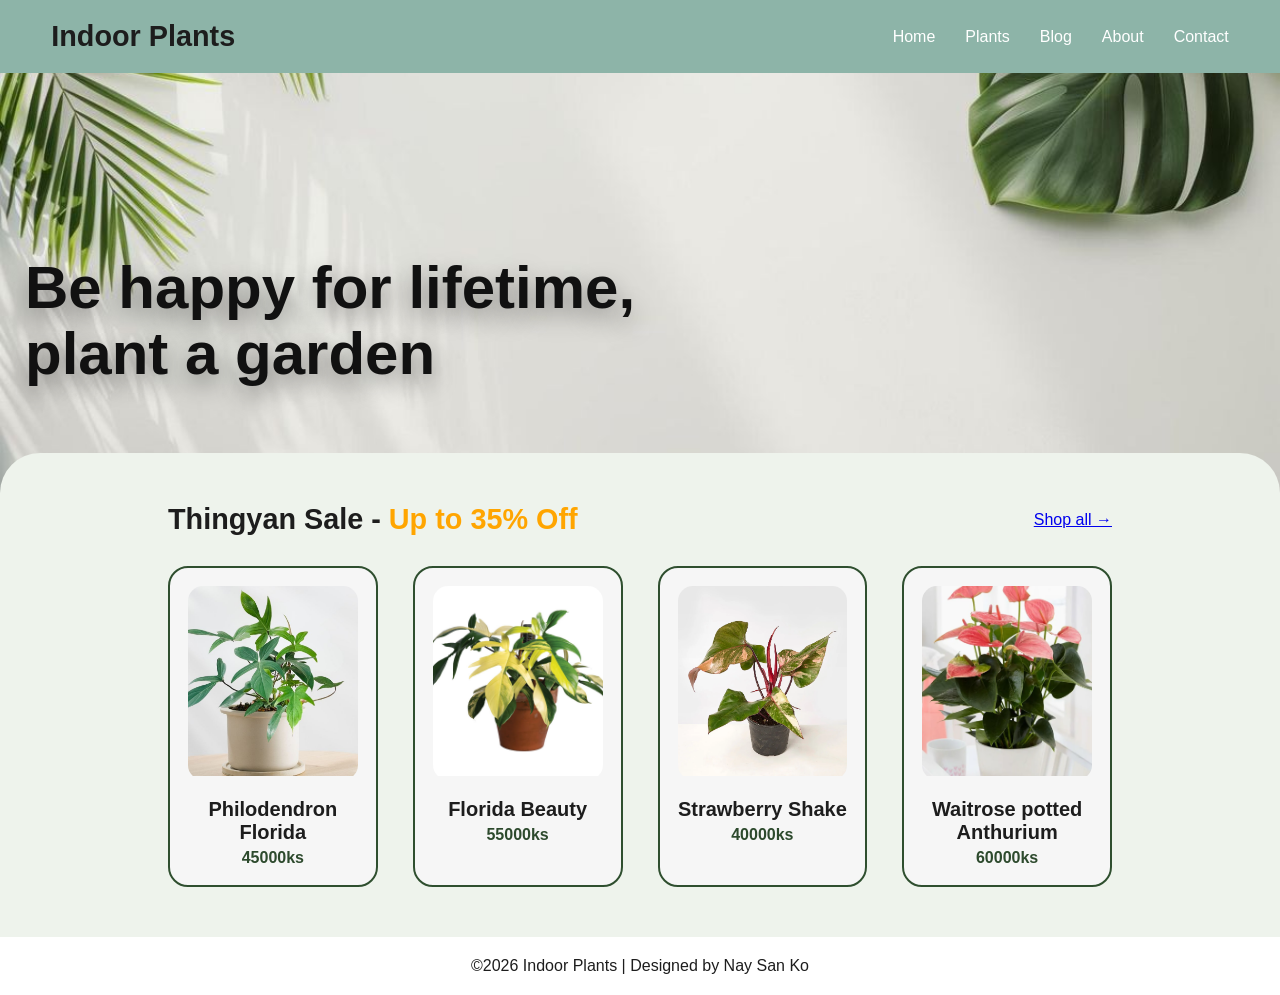
<file: index.html>
<!DOCTYPE html>
<html lang="en">
<head>
  <meta charset="UTF-8">
  <meta name="viewport" content="width=device-width, initial-scale=1.0">
  <meta name="description" content="Bring nature into your home with our wide selection of beautiful indoor plants. From low-maintenance succulents to lush tropical greenery, find the perfect plant for your space.">


<meta name="keywords" content="indoor plants, house plants, home decor plants, buy plants online, indoor gardening, air purifying plants, tropical plants">
  <title>Indoor Plants</title>
  <link rel="stylesheet" href="style.css">
</head>
<body>

<!-- NAVBAR -->
<header class="navbar">
  <div class="nav-container">
    <h2>Indoor Plants</h2>
    <nav> 
      <a href="index.html">Home</a>
      <a href="plants.html">Plants</a>
      <a href="Blog.html">Blog</a>
      <a href="about.html">About</a>
      <a href="contact.html">Contact</a> 
    </nav>
  </div>
</header>


<!-- HERO -->
<section class="hero">
  <div class="hero-text">
    <h1>Be happy for lifetime,<br> plant a garden</h1>
  </div>
</section>

<!-- SALE SECTION -->
<section class="sale">
  <div class="sale-inner">
    <div class="sale-header">
    <h2>Thingyan Sale - <span>Up to 35% Off</span></h2>
    <a href="plants.html">Shop all →</a>
  </div>

  <div class="products">

    <div class="card">
      <div class="img-box">
      <img src="p1.jpg">
    </div>
    <h3>Philodendron Florida</h3>
    <p class="price">45000ks</p>
  </div>

  <div class="card">
    <div class="img-box">
      <img src="p2.jpg">
    </div>
    <h3>Florida Beauty</h3>
    <p class="price">55000ks</p>
  </div>

  <div class="card">
    <div class="img-box">
      <img src="p3.webp">
    </div>
    <h3>Strawberry Shake</h3>
    <p class="price">40000ks</p>
  </div>

  <div class="card">
    <div class="img-box">
      <img src="p4.webp">
    </div>
    <h3>Waitrose potted Anthurium</h3>
    <p class="price">60000ks</p>
  </div>

</div>
    

  </div>
</section>

<!-- FOOTER -->
<footer>
  <p>&copy;2026 Indoor Plants | Designed by Nay San Ko</p>
</footer>

</body>
</html>
</file>
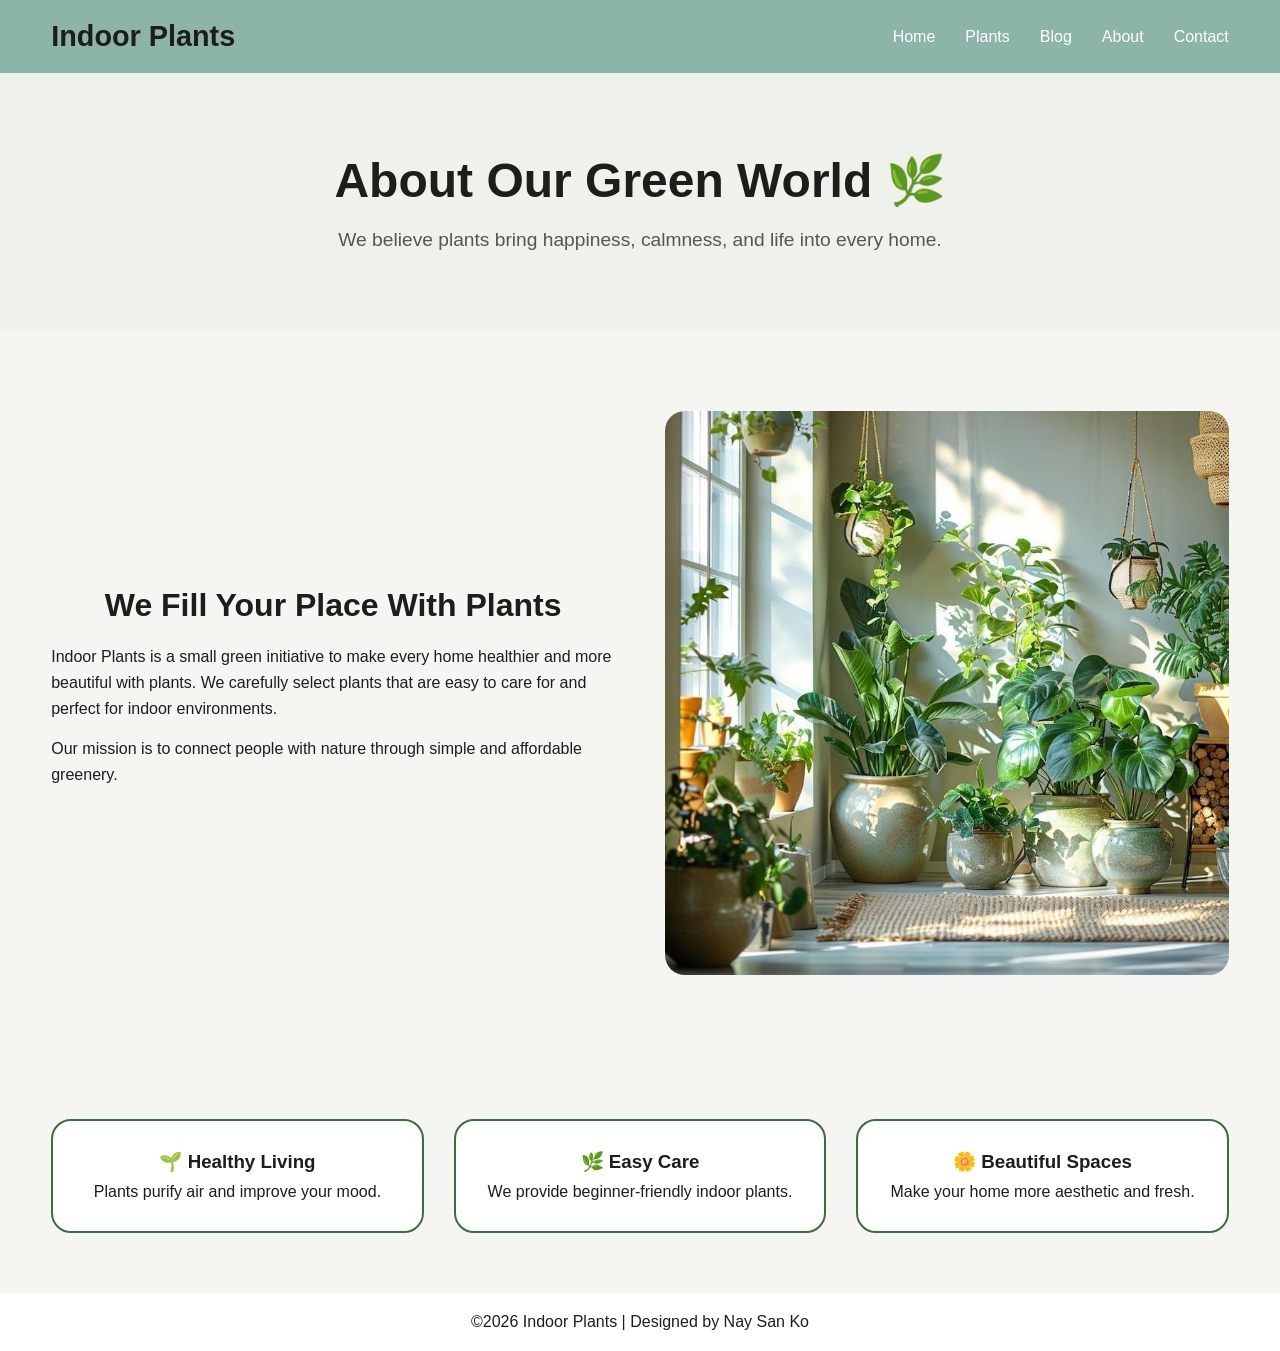
<file: about.html>
<!DOCTYPE html>
<html lang="en">
<head>
  <meta charset="UTF-8" />
  <meta name="viewport" content="width=device-width, initial-scale=1.0"/>
  <meta name="description" content="Bring nature into your home with our wide selection of beautiful indoor plants. From low-maintenance succulents to lush tropical greenery, find the perfect plant for your space.">


<meta name="keywords" content="indoor plants, house plants, home decor plants, buy plants online, indoor gardening, air purifying plants, tropical plants">
  <title>Indoor Plants</title>
  <link rel="stylesheet" href="style.css"/>
</head>
<body>

  <!-- NAVBAR -->
  <header class="navbar">
    <div class="nav-container">
      <h2>Indoor Plants</h2>
      <nav>
        <a href="index.html">Home</a>
        <a href="plants.html">Plants</a>
        <a href="Blog.html">Blog</a>
        <a href="about.html">About</a>
        <a href="contact.html">Contact</a>
      </nav>
    </div>
  </header>

  <!-- HERO -->
  <section class="about-hero">
    <div class="container">
      <h1>About Our Green World 🌿</h1>
      <p>
        We believe plants bring happiness, calmness, and life into every home.
      </p>
    </div>
  </section>

  <!-- ABOUT CONTENT -->
  <section class="about-section">
    <div class="container about-grid">

      <div class="about-text">
        <h2>We Fill Your Place With Plants</h2>
        <p>
          Indoor Plants is a small green initiative to make every home healthier
          and more beautiful with plants. We carefully select plants that are
          easy to care for and perfect for indoor environments.
        </p>

        <p>
          Our mission is to connect people with nature through simple and
          affordable greenery.
        </p>
      </div>

      <div class="about-image">
        <img src="ab2.jpg" alt="Plants">
      </div>

    </div>
  </section>

  <!-- FEATURES -->
  <section class="features-section">
    <div class="container features-grid">

      <div class="feature-card">
        <h3>🌱 Healthy Living</h3>
        <p>Plants purify air and improve your mood.</p>
      </div>

      <div class="feature-card">
        <h3>🌿 Easy Care</h3>
        <p>We provide beginner-friendly indoor plants.</p>
      </div>

      <div class="feature-card">
        <h3>🌼 Beautiful Spaces</h3>
        <p>Make your home more aesthetic and fresh.</p>
      </div>

    </div>
  </section>

  <!-- FOOTER -->
<footer>
  <p>&copy;2026 Indoor Plants | Designed by Nay San Ko</p>
</footer>

</body>
</html>
</file>
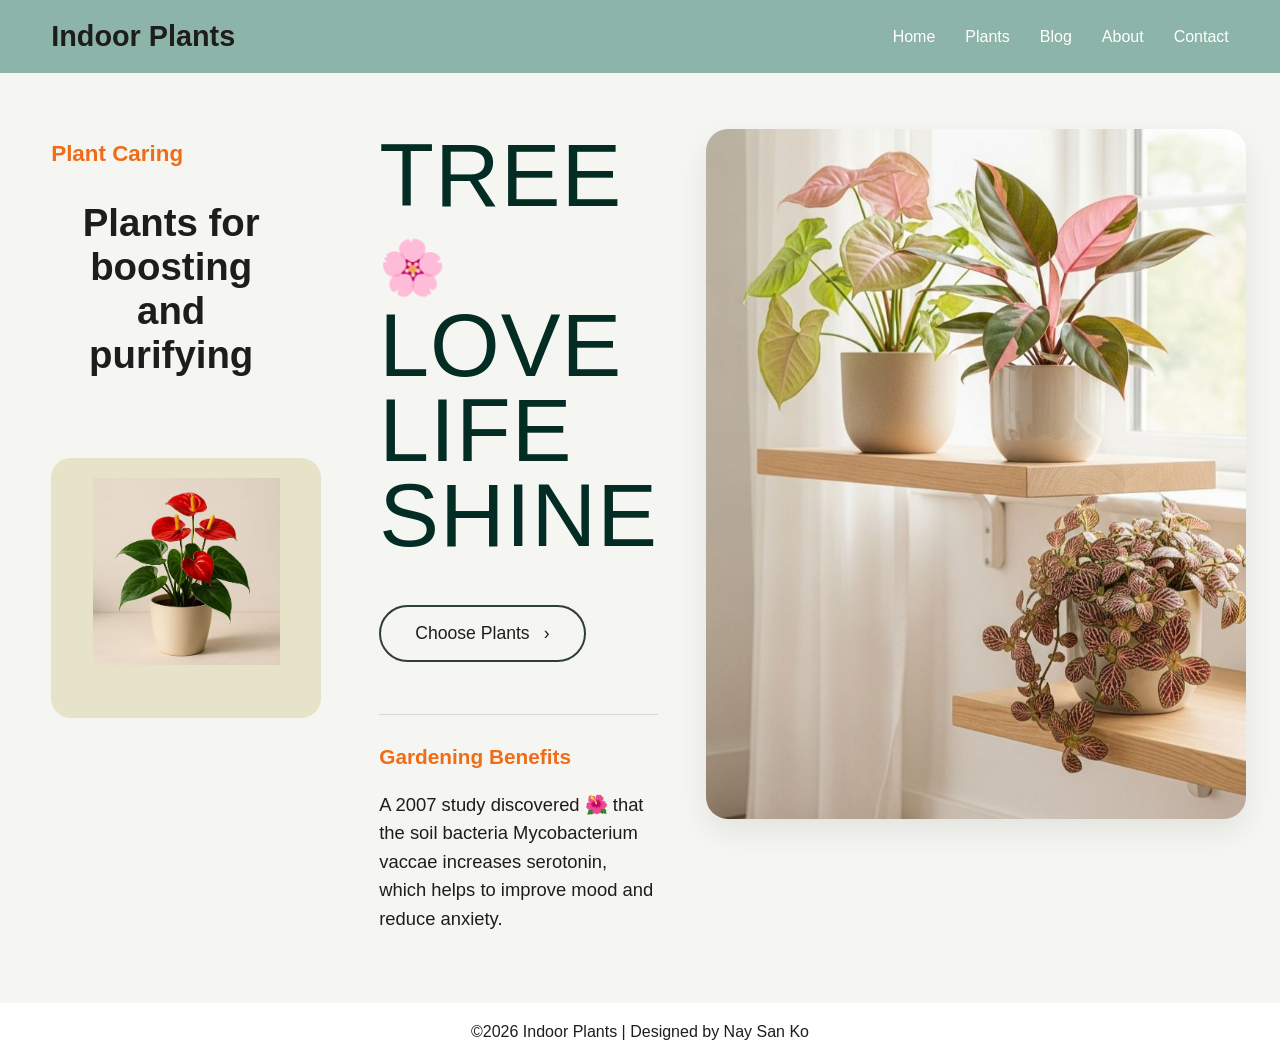
<file: Blog.html>
<!DOCTYPE html>
<html lang="en">
<head>
  <meta charset="UTF-8" />
  <meta name="viewport" content="width=device-width, initial-scale=1.0" />
<meta name="description" content="Bring nature into your home with our wide selection of beautiful indoor plants. From low-maintenance succulents to lush tropical greenery, find the perfect plant for your space.">
<meta name="keywords" content="indoor plants, house plants, home decor plants, buy plants online, indoor gardening, air purifying plants, tropical plants">
  <title>Indoor Plants</title>
  <link rel="stylesheet" href="style.css" />
</head>
<body>

  <!-- Navbar -->
  <header class="navbar">
  <div class="nav-container">
    <h2>Indoor Plants</h2>

    <nav>
      <a href="index.html">Home</a>
      <a href="plants.html">Plants</a>
      <a href="Blog.html">Blog</a>
      <a href="about.html">About</a>
      <a href="contact.html">Contact</a> 
    </nav>
  </div>
</header>

  <!-- Hero / Featured Section -->
  <section class="feature-section">
    <div class="feature-container">

      <!-- Left -->
      <div class="feature-left">
        <p class="small-label">Plant Caring</p>
        <h2>Plants for boosting and purifying</h2>

        <div class="mini-card">
          <img src="mini1.jpg" alt="Small plant">
        </div>
      </div>

      <!-- Center -->
      <div class="feature-center">
        <h1 class="feature-title">
          TREE <span>🌸</span> LOVE <br>
          LIFE SHINE
        </h1>

        <a href="plants.html" class="choose-btn">
          Choose Plants <span>›</span>
        </a>

        <div class="benefit-box">
          <div class="benefit-top">
            <h3>Gardening Benefits</h3>
          </div>

          <p>
            A 2007 study discovered 🌺 that the soil bacteria
            Mycobacterium vaccae increases serotonin, which helps
            to improve mood and reduce anxiety.
          </p>
        </div>
      </div>

      <!-- Right -->
      <div class="feature-right">
        <img src="mini2.jpg" alt="Gardening woman">
      </div>

    </div>
  </section>

<footer>
  <p>&copy;2026 Indoor Plants | Designed by Nay San Ko</p>
</footer>

</body>
</html>
</file>
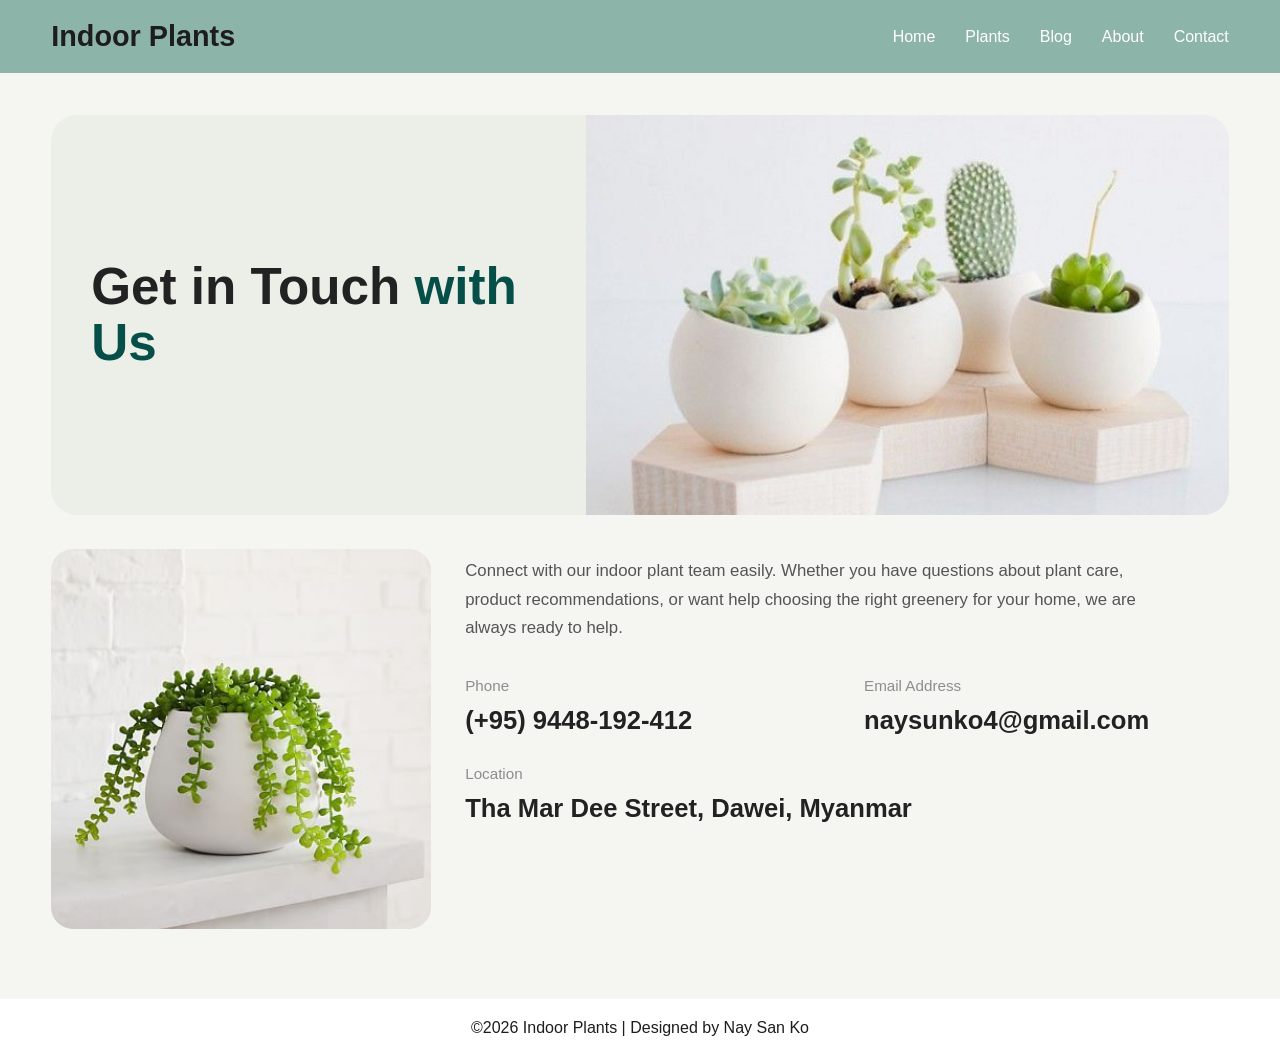
<file: contact.html>
<!DOCTYPE html>
<html lang="en">
<head>
  <meta charset="UTF-8" />
  <meta name="viewport" content="width=device-width, initial-scale=1.0" />
  <meta name="description" content="Bring nature into your home with our wide selection of beautiful indoor plants. From low-maintenance succulents to lush tropical greenery, find the perfect plant for your space.">


<meta name="keywords" content="indoor plants, house plants, home decor plants, buy plants online, indoor gardening, air purifying plants, tropical plants">
  <title>Indoor Plants</title>
  <link rel="stylesheet" href="style.css" />
</head>
<body>
  <header class="navbar">
    <div class="nav-container">
      <h2>Indoor Plants</h2>
      <nav>
        <a href="index.html">Home</a>
        <a href="plants.html">Plants</a>
        <a href="Blog.html">Blog</a>
        <a href="about.html">About</a>
        <a href="contact.html">Contact</a>
      </nav>
    </div>
  </header>

  <main class="contact-page">
    <section class="contact-hero container">
      <div class="contact-hero-text">
        <h1>Get in Touch <span>with Us</span></h1>
      </div>

      <div class="contact-hero-image">
        <img src="c7.jpg" alt="Indoor plants" />
      </div>
    </section>

    <section class="contact-content container">
      <div class="contact-card">
        <img src="n3.jpg"  alt="Plant care"/>
        <div class="contact-card-overlay">
        </div>
      </div>

      <div class="contact-info">
        <p class="contact-description">
          Connect with our indoor plant team easily. Whether you have questions
          about plant care, product recommendations, or want help choosing the
          right greenery for your home, we are always ready to help.
        </p>

        <div class="info-grid">
          <div class="info-item">
            <span>Phone</span>
            <h4>(+95) 9448-192-412</h4>
          </div>

          <div class="info-item">
            <span>Email Address</span>
            <h4>naysunko4@gmail.com</h4>
          </div>

          <div class="info-item full-width">
            <span>Location</span>
            <h4> Tha Mar Dee Street, Dawei, Myanmar</h4>
          </div>
        </div>
      </div>
    </section>
  </main>

<footer>
  <p>&copy;2026 Indoor Plants | Designed by Nay San Ko</p>
</footer>
</body>
</html>
</file>
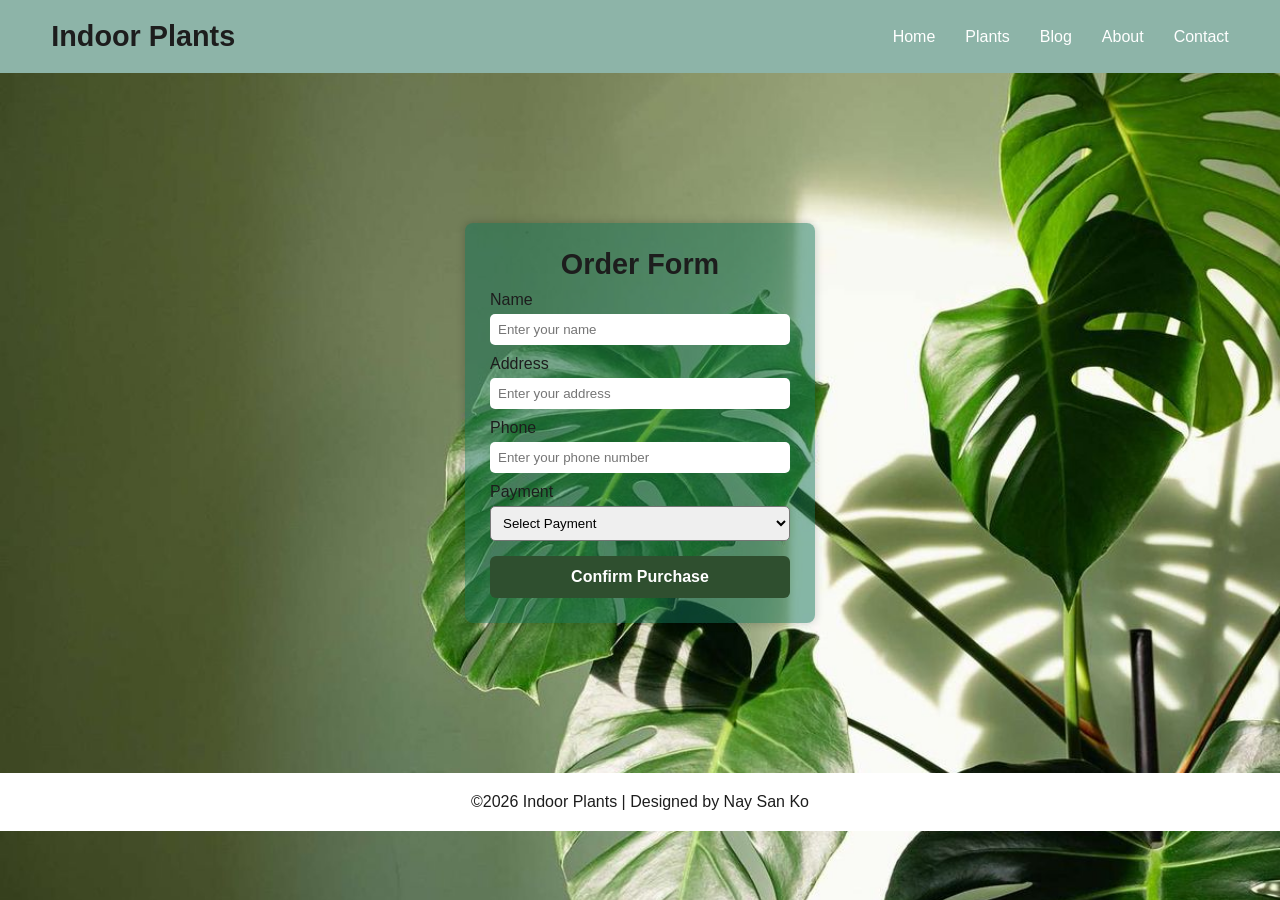
<file: order.html>
<!DOCTYPE html>
<html lang="en">
<head>
  <meta charset="UTF-8">
  <meta name="viewport" content="width=device-width, initial-scale=1.0">
  <meta name="description" content="Bring nature into your home with our wide selection of beautiful indoor plants. From low-maintenance succulents to lush tropical greenery, find the perfect plant for your space.">


<meta name="keywords" content="indoor plants, house plants, home decor plants, buy plants online, indoor gardening, air purifying plants, tropical plants">
  <title>Indoor Plants</title>
  <link rel="stylesheet" href="style.css">
  <style>
    body{
      background-image: url(aa.jpg);
      background-size: cover;
    }
  </style>
</head>
<body>

<!-- NAVBAR -->
<header class="navbar">
  <div class="nav-container">
    <h2>Indoor Plants</h2>

    <nav>
      <a href="index.html">Home</a>
      <a href="plants.html">Plants</a>
      <a href="Blog.html">Blog</a>
      <a href="about.html">About</a>
      <a href="contact.html">Contact</a> 
    </nav>
  </div>
</header>

<div class="form-container">

<h2>Order Form</h2>

<form action="#confirm-box">

<label>Name</label>
<input type="text" placeholder="Enter your name" class="input" required>

<label>Address</label>
<input type="text" placeholder="Enter your address" class="input" required>

<label>Phone</label>
<input type="tel" placeholder="Enter your phone number" class="input" required>

<label>Payment</label>
<select class="payment" required>
<option value="">Select Payment</option>
<option value="">KBZ Pay</option>
<option value="">Wave Pay </option>
<option value="">AYA Pay </option>


</select>

 <button type="submit" class="order-btn">Confirm Purchase</button>

</div>

</form>

</div>

<footer>
  <p>&copy;2026 Indoor Plants | Designed by Nay San Ko</p>
</footer>
 <div id="confirm-box" class="modal-overlay">
    <div class="modal-content">
        <h3>Order Received!</h3>
        <p>Thank you for choosing our store.</p>
        <a href="#" class="close-btn">OK</a>
    </div>
</div>


</body>
</html>
</file>
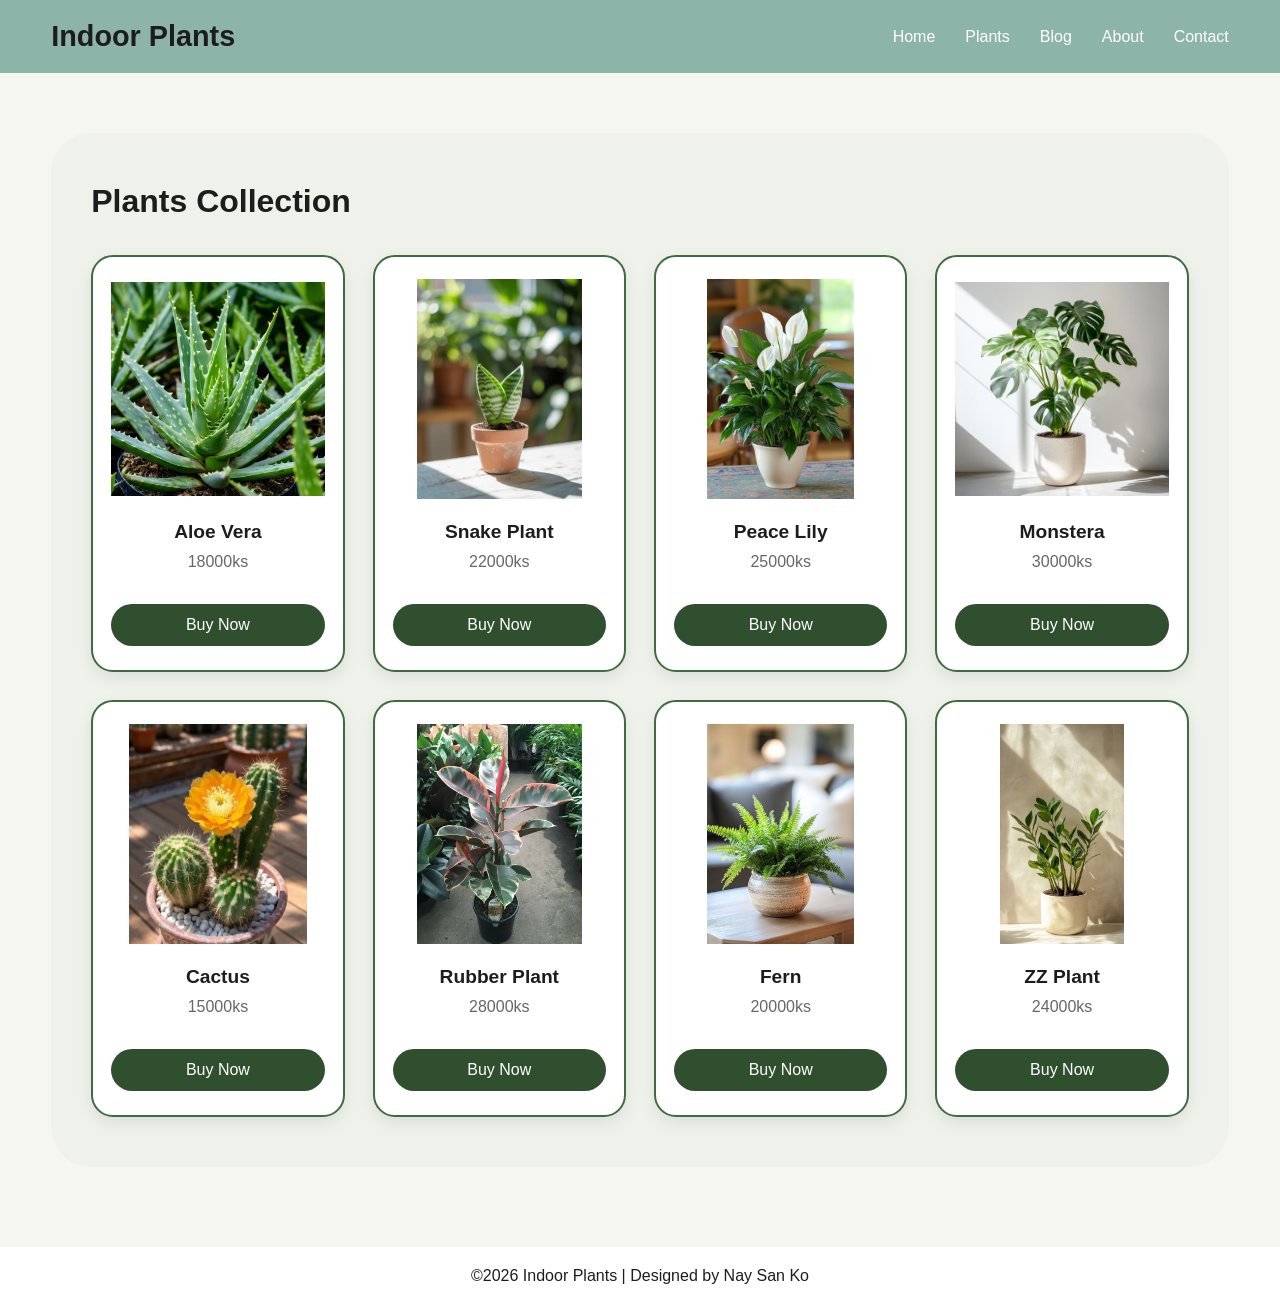
<file: plants.html>
<!DOCTYPE html>
<html lang="en">
<head>
  <meta charset="UTF-8">
  <meta name="viewport" content="width=device-width, initial-scale=1.0">
  <meta name="description" content="Bring nature into your home with our wide selection of beautiful indoor plants. From low-maintenance succulents to lush tropical greenery, find the perfect plant for your space.">


<meta name="keywords" content="indoor plants, house plants, home decor plants, buy plants online, indoor gardening, air purifying plants, tropical plants">
  <title>Indoor Plant</title>
  <link rel="stylesheet" href="style.css">
 
</head>
<body>

<!-- NAVBAR -->
<header class="navbar">
  <div class="nav-container">
    <h2>Indoor Plants</h2>

    <nav>
      <a href="index.html">Home</a>
      <a href="plants.html">Plants</a>
      <a href="Blog.html">Blog</a>
      <a href="about.html">About</a>
      <a href="contact.html">Contact</a> 
    </nav>
  </div>
</header>

<main class="plants-page">
    <section class="products-section">
      <div class="section-header">
        <h2>Plants Collection</h2>
      </div>

      <div class="products-grid">
        <div class="product-card">
          <img src="Aloe Vera.jpg" alt="Plant">
          <h3>Aloe Vera</h3>
          <p>18000ks</p>
          <a href="./order.html"><button>Buy Now</button></a>
        </div>

        <div class="product-card">
          <img src="Snake Plant.jpg" alt="Plant">
          <h3>Snake Plant</h3>
          <p>22000ks</p>
          <a href="./order.html"><button>Buy Now</button></a>
        </div>

        <div class="product-card">
          <img src="Peace Lily.jpg" alt="Plant">
          <h3>Peace Lily</h3>
          <p>25000ks</p>
         <a href="./order.html"> <button>Buy Now</button></a>
        </div>

        <div class="product-card">
          <img src="Monstera.jpg" alt="Plant">
          <h3>Monstera</h3>
          <p>30000ks</p>
          <a href="./order.html"><button>Buy Now</button></a>
        </div>

        <div class="product-card">
          <img src="Cactus.jpg" alt="Plant">
          <h3>Cactus</h3>
          <p>15000ks</p>
          <a href="./order.html"><button>Buy Now</button></a>
        </div>

        <div class="product-card">
          <img src="Rubber Plant.jpg" alt="Plant">
          <h3>Rubber Plant</h3>
          <p>28000ks</p>
          <a href="./order.html"><button>Buy Now</button></a>
        </div>

        <div class="product-card">
          <img src="Fern.jpg" alt="Plant">
          <h3>Fern</h3>
          <p>20000ks</p>
          <a href="./order.html"><button>Buy Now</button></a>
        </div>

        <div class="product-card">
          <img src="ZZ Plant.jpg" alt="Plant">
          <h3>ZZ Plant</h3>
          <p>24000ks</p>
          <a href="./order.html"><button>Buy Now</button></a>
        </div>
      </div>
    </section>
  </main>

<!-- FOOTER -->
<footer>
  <p>&copy;2026 Indoor Plants | Designed by Nay San Ko</p>
</footer>

</body>
</html>
</file>
<file: style.css>
* {
  margin: 0;
  padding: 0;
  box-sizing: border-box;
  font-family: Arial, Helvetica, sans-serif;
}


/* NAVBAR */
.navbar {
  padding: 20px 0;
  background:rgba(18, 115, 87, 0.5);
  backdrop-filter: blur(6px);
   

}

.nav-container {
  width: min(1200px, 92%);
  margin: 0 auto;
  display: flex;
  justify-content: space-between;
  align-items: center;
}

nav {
  display: flex;
  gap: 30px;

}

nav a {
  text-decoration: none;
  color: white;
  transition: 0.3s;
  font-size: 1rem;
  font-weight: 500;
}


nav a:hover{
    color: #ffd700;;
}

h2 {
  font-size: 1.8rem;
  font-weight: bold;
}


body{
  margin:0;
  font-family: Arial, Helvetica, sans-serif;
}

/* HERO */
.hero{
  height:520px;
  background:url("dd.jpg") no-repeat right center/cover;
  display:flex;
  align-items:center;
  padding:left 80px;
}

.hero-text h1{
  font-size:72px;
  font-weight:700;
  line-height:1.1;
  color:#111;
  margin-bottom:25px;
  margin-left: 25px;
}

.sale{
  background:#e9efe6;
  margin-top:-140px;   /* overlap */
  border-radius:40px 40px 0 0;
  padding:60px 0;
  
}

.sale-inner{
  width: 1000px;
  max-width: 80%;
  margin:auto;
}
.sale-header{
  display: flex;
  justify-content: space-between;
  align-items: center;
  margin-bottom: 40px;
}

.sale-header span{
  color: orange;
}

.hero h1{
  font-size:60px;
  text-shadow:0 10px 25px rgba(0,0,0,0.4);
}

.hero button{
  background:black;
  color:white;
  padding:12px 25px;
  text-decoration:none;
  display:inline-block;
  margin-top:20px;
}

/* SALE */
.sale{
  background:#eef3ec;
  padding:50px;
}

.sale-header{
  display:flex;
  justify-content:space-between;
  align-items:center;
  margin-bottom:30px;
}

.sale-header span{
  color:orange;
}

.products{
  display:grid;
  grid-template-columns:repeat(4,1fr);
  gap:35px;
}

.card{
  background:#f6f6f6;
  border-radius:20px;
  padding:18px;
  text-align:center;
  border:2px solid #2f4f2f;
  transition: 0.4s;
}

.card:hover{
  transform: translateY(-10px);
  box-shadow: 0 25px 40px rgba(0,0,0,0.15);
}

.img-box{
  overflow: hidden;
  border-radius: 15px;
}

.img-box img{
  width: 100%;
  height: 190px;
  object-fit: cover;
  transition: 0.6s;
}

.card:hover{
  transform: scale(1.1);
}


.card h3{
  margin-top:18px;
  font-size: 20px;
}

.price{
  color: #2d4a2d;
  font-weight: bold;
  margin-top: 5px;
}

/*Plants*/

.plants body {
  background: #f7f7f4;
  color: #111;
}

/* NAVBAR */
.navbar {
  background: #8db4a8;
  padding: 22px 0;
}

.nav-container {
  width: min(1200px, 92%);
  margin: 0 auto;
  display: flex;
  justify-content: space-between;
  align-items: center;
}

.logo {
  font-size: 2rem;
  font-weight: 700;
}

.nav-links {
  display: flex;
  list-style: none;
  gap: 34px;
}

.nav-links a {
  text-decoration: none;
  color: white;
  font-size: 1rem;
  font-weight: 500;
}

/* PAGE */
.plants-page {
  min-height: calc(100vh - 160px);
  padding: 60px 0 80px;
}

/* SECTION */
.products-section {
  width: min(1200px, 92%);
  margin: 0 auto;
  background: #eef2eb;
  border-radius: 40px;
  padding: 50px 40px;
}

.section-header {
  display: flex;
  justify-content: space-between;
  align-items: center;
  margin-bottom: 35px;
  gap: 20px;
  flex-wrap: wrap;
}

.section-header h2 {
  font-size: 2rem;
  font-weight: 700;
}

.section-header a {
  font-size: 1.1rem;
  color: #5b2396;
  text-decoration: underline;
}

/* GRID */
.products-grid {
  display: grid;
  grid-template-columns: repeat(4, 1fr);
  gap: 28px;
}

/* CARD */
.product-card {
  background: #fff;
  border: 2px solid #3f6b41;
  border-radius: 22px;
  padding: 22px 18px 24px;
  text-align: center;
  box-shadow: 0 6px 16px rgba(0, 0, 0, 0.08);
  transition: transform 0.25s ease, box-shadow 0.25s ease;
}

.product-card:hover {
  transform: translateY(-6px);
  box-shadow: 0 10px 22px rgba(0, 0, 0, 0.12);
}

.product-card img {
  width: 100%;
  height: 220px;
  object-fit: contain;
  margin-bottom: 18px;
}

.product-card h3 {
  font-size: 1.2rem;
  margin-bottom: 10px;
}

.product-card p {
  font-size: 1rem;
  color: #666;
  margin-bottom: 18px;
}

.product-card button {
  background: #2f4f2f;
  color: white;
  border: none;
  padding: 12px 24px;
  border-radius: 999px;
  cursor: pointer;
  font-size: 1rem;
  transition: background 0.25s ease;
}

.product-card button:hover {
  background: #1f381f;
}

/* FOOTER */
.footer {
  text-align: center;
  padding: 30px 20px 50px;
  font-size: 1.2rem;
}

/* RESPONSIVE */
@media (max-width: 992px) {
  .products-grid {
    grid-template-columns: repeat(3, 1fr);
  }

  .nav-container {
    flex-direction: column;
    gap: 18px;
  }
}

@media (max-width: 768px) {
  .products-grid {
    grid-template-columns: repeat(2, 1fr);
  }

  .section-header h2 {
    font-size: 1.6rem;
  }

  .product-card img {
    height: 180px;
  }
}

@media (max-width: 480px) {
  .products-grid {
    grid-template-columns: 1fr;
  }

  .products-section {
    padding: 30px 20px;
    border-radius: 24px;
  }

  .logo {
    font-size: 1.6rem;
  }

  .nav-links {
    gap: 18px;
    flex-wrap: wrap;
    justify-content: center;
  }
}

/*PLANTCARE*/

.plantcare body {
  background: #f5f6f2;
  color: #1d1d1d;
}

/* NAVBAR */
.navbar {
  background: #8db4a8;
  padding: 22px 0;
}

.nav-container {
  width: min(1280px, 92%);
  margin: 0 auto;
  display: flex;
  justify-content: space-between;
  align-items: center;
}

.logo {
  font-size: 2rem;
  font-weight: 700;
  color: #111;
}

.nav-links {
  list-style: none;
  display: flex;
  gap: 34px;
}

.nav-links a {
  text-decoration: none;
  color: white;
  font-size: 1rem;
  font-weight: 500;
}

/* FEATURE SECTION */
.feature-section {
  padding: 56px 0 70px;
}

.feature-container {
  width: min(1280px, 92%);
  margin: 0 auto;
  display: grid;
  grid-template-columns: 280px 1fr 540px;
  gap: 48px;
  align-items: start;
}

/* LEFT */
.feature-left {
  padding-top: 12px;
}

.small-label {
  color: #f06c17;
  font-size: 1.4rem;
  font-weight: 600;
  margin-bottom: 34px;
}

.feature-left h2 {
  font-size: 2.4rem;
  line-height: 1.15;
  font-weight: 700;
  max-width: 240px;
  margin-bottom: 80px;
}

.mini-card {
  width: 270px;
  height: 260px;
  background: #e6e3c9;
  border-radius: 20px;
  position: relative;
  overflow: visible;
  display: flex;
  align-items: flex-end;
  justify-content: center;
  padding-bottom: 24px;
}

.mini-card img {
  width: 80%;
  height: 72%;
  object-fit: contain;
  position: absolute;
  top: 20px;
}

.mini-card span {
  font-size: 4rem;
  letter-spacing: 2px;
  color: rgba(120, 125, 90, 0.35);
  position: absolute;
  bottom: 8px;
}

.mini-badge {
  position: absolute;
  top: -28px;
  left: 50%;
  transform: translateX(-50%);
  width: 68px;
  height: 68px;
  border-radius: 50%;
  background: #ff7a1a;
  color: white;
  display: flex;
  align-items: center;
  justify-content: center;
  font-size: 2rem;
  z-index: 2;
  box-shadow: 0 10px 25px rgba(255, 122, 26, 0.25);
}

/* CENTER */
.feature-center {
  padding-top: 4px;
}

.feature-title {
  font-size: clamp(4rem, 7vw, 7rem);
  line-height: 0.95;
  font-weight: 400;
  color: #032c24;
  margin-bottom: 46px;
  letter-spacing: 1px;
}

.feature-title span {
  font-size: 0.6em;
  vertical-align: middle;
}

.choose-btn {
  display: inline-flex;
  align-items: center;
  gap: 14px;
  text-decoration: none;
  color: #1d1d1d;
  border: 2px solid #2f3d39;
  border-radius: 999px;
  padding: 16px 34px;
  font-size: 1.1rem;
  font-weight: 500;
  margin-bottom: 52px;
  transition: all 0.25s ease;
}

.choose-btn:hover {
  background: #2f4f46;
  color: white;
}

.benefit-box {
  border-top: 1px solid #d9d9d4;
  padding-top: 30px;
  max-width: 640px;
}

.benefit-top {
  display: flex;
  justify-content: space-between;
  align-items: center;
  margin-bottom: 22px;
}

.benefit-top h3 {
  color: #f06c17;
  font-size: 1.3rem;
  font-weight: 600;
}

.benefit-top span {
  font-size: 3rem;
  color: #ff7a1a;
  font-weight: 500;
}

.benefit-box p {
  font-size: 1.15rem;
  line-height: 1.55;
  max-width: 520px;
}

/* RIGHT */
.feature-right img {
  width: 100%;
  height: 690px;
  object-fit: cover;
  border-radius: 22px;
  display: block;
  box-shadow: 0 12px 30px rgba(0, 0, 0, 0.08);
}

/* RESPONSIVE */
@media (max-width: 1200px) {
  .feature-container {
    grid-template-columns: 240px 1fr 420px;
    gap: 30px;
  }

  .feature-left h2 {
    font-size: 2rem;
    margin-bottom: 50px;
  }

  .mini-card {
    width: 220px;
    height: 220px;
  }

  .feature-right img {
    height: 620px;
  }
}

@media (max-width: 992px) {
  .nav-container {
    flex-direction: column;
    gap: 16px;
  }

  .feature-container {
    grid-template-columns: 1fr;
    gap: 34px;
  }

  .feature-left h2,
  .benefit-box p,
  .benefit-box,
  .mini-card {
    max-width: 100%;
  }

  .feature-left {
    order: 1;
  }

  .feature-center {
    order: 2;
  }

  .feature-right {
    order: 3;
  }

  .mini-card {
    width: 260px;
  }

  .feature-right img {
    height: 500px;
  }
}

@media (max-width: 768px) {
  .feature-section {
    padding: 36px 0 50px;
  }

  .feature-title {
    font-size: 3.3rem;
  }

  .feature-left h2 {
    font-size: 1.8rem;
  }

  .mini-card {
    width: 220px;
    height: 220px;
  }

  .mini-card span {
    font-size: 3.2rem;
  }

  .benefit-top span {
    font-size: 2.2rem;
  }

  .feature-right img {
    height: 380px;
  }

  .nav-links {
    gap: 18px;
    flex-wrap: wrap;
    justify-content: center;
  }
}

@media (max-width: 480px) {
  .logo {
    font-size: 1.5rem;
  }

  .feature-title {
    font-size: 2.7rem;
  }

  .choose-btn {
    width: 100%;
    justify-content: center;
  }

  .mini-card {
    width: 100%;
  }

  .feature-right img {
    height: 320px;
  }
}

/*ABOUT*/
/* reuse container */
.container {
  width: min(1200px, 92%);
  margin: 0 auto;
}

/* HERO */
.about-hero {
  background: #eef2eb;
  padding: 80px 0;
  text-align: center;
}

.about-hero h1 {
  font-size: 3rem;
  margin-bottom: 20px;
}

.about-hero p {
  font-size: 1.2rem;
  color: #555;
}

/* ABOUT GRID */
.about-section {
  padding: 80px 0;
}

.about-grid {
  display: grid;
  grid-template-columns: 1fr 1fr;
  gap: 50px;
  align-items: center;
}

.about-text h2 {
  font-size: 2rem;
  margin-bottom: 20px;
}

.about-text p {
  margin-bottom: 15px;
  line-height: 1.6;
}

.about-image img {
  width: 100%;
  border-radius: 20px;
}

/* FEATURES */
.features-section {
  background: #f5f6f2;
  padding: 60px 0;
}

.features-grid {
  display: grid;
  grid-template-columns: repeat(3, 1fr);
  gap: 30px;
}

.feature-card {
  background: white;
  padding: 30px;
  border-radius: 20px;
  text-align: center;
  border: 2px solid #3f6b41;
}

.feature-card h3 {
  margin-bottom: 10px;
}

.mission-section h2 {
  font-size: 2rem;
  margin-bottom: 15px;
}

/* FOOTER */
.footer {
  text-align: center;
  padding: 30px;
}

/* RESPONSIVE */
@media (max-width: 768px) {
  .about-grid {
    grid-template-columns: 1fr;
  }

  .features-grid {
    grid-template-columns: 1fr;
  }

  .about-hero h1 {
    font-size: 2.2rem;
  }
}

/*CONTACT*/
* {
  margin: 0;
  padding: 0;
  box-sizing: border-box;
  font-family: Arial, sans-serif;
}

body {
  background: #f5f6f2;
  color: #1d1d1d;
}

/* NAVBAR */
.navbar {
  background: #8db4a8;
  padding: 20px 0;
}

.nav-container {
  width: min(1200px, 92%);
  margin: 0 auto;
  display: flex;
  justify-content: space-between;
  align-items: center;
}

.navbar h2 {
  font-size: 1.8rem;
  font-weight: 700;
}

.navbar nav {
  display: flex;
  gap: 30px;
  flex-wrap: wrap;
}

.navbar nav a {
  text-decoration: none;
  color: white;
  font-size: 1rem;
  font-weight: 500;
}

/* CONTAINER */
.container {
  width: min(1200px, 92%);
  margin: 0 auto;
}

/* CONTACT PAGE */
.contact-page {
  padding: 42px 0 70px;
}

/* HERO */
.contact-hero {
  background: #eceee8;
  border-radius: 26px;
  display: grid;
  grid-template-columns: 1fr 1.2fr;
  overflow: hidden;
  margin-bottom: 34px;
  min-height: 280px;
}

.contact-hero-text {
  display: flex;
  align-items: center;
  padding: 40px;
}

.contact-hero-text h1 {
  font-size: clamp(2.2rem, 4vw, 3.5rem);
  line-height: 1.1;
  font-weight: 700;
  color: #222;
}

.contact-hero-text h1 span {
  color: #054f48;
}

.contact-hero-image img {
  width: 100%;
  height: 400px;
  object-fit: cover;
  display: block;
}

/* CONTENT */
.contact-content {
  display: grid;
  grid-template-columns: 380px 1fr;
  gap: 34px;
  align-items: start;
}

.contact-card {
  position: relative;
  border-radius: 22px;
  overflow: hidden;
  min-height: 330px;
}

.contact-card img {
  width: 100%;
  height: 100%;
  object-fit: cover;
  display: block;
  min-height: 330px;
}

.contact-card-overlay {
  position: absolute;
  inset: 0;
  display: flex;
  align-items: end;
  padding: 26px;
}

.contact-card-overlay h3 {
  color: white;
  font-size: 2rem;
  line-height: 1.15;
}

/* INFO */
.contact-info {
  padding: 8px 0;
}

.contact-description {
  color: #555;
  font-size: 1.05rem;
  line-height: 1.7;
  margin-bottom: 34px;
  max-width: 700px;
}

.info-grid {
  display: grid;
  grid-template-columns: 1fr 1fr;
  gap: 28px 34px;
}

.info-item span {
  display: block;
  font-size: 0.95rem;
  color: #8d8d8d;
  margin-bottom: 10px;
}

.info-item h4 {
  font-size: 1.6rem;
  line-height: 1.3;
  color: #222;
}

.full-width {
  grid-column: 1 / -1;
}

/* FOOTER */
.footer {
  text-align: center;
  padding: 24px 20px 40px;
  font-size: 1.1rem;
}

/* HOVER */
.navbar nav a:hover {
  text-decoration: underline;
}

/* RESPONSIVE */
@media (max-width: 992px) {
  .contact-hero {
    grid-template-columns: 1fr;
  }

  .contact-content {
    grid-template-columns: 1fr;
  }

  .contact-card {
    max-width: 500px;
  }

  .nav-container {
    flex-direction: column;
    gap: 16px;
  }
}

@media (max-width: 768px) {
  .info-grid {
    grid-template-columns: 1fr;
  }

  .info-item h4 {
    font-size: 1.3rem;
  }

  .contact-hero-text {
    padding: 28px;
  }

  .contact-card-overlay h3 {
    font-size: 1.6rem;
  }
}

@media (max-width: 480px) {
  .navbar h2 {
    font-size: 1.5rem;
  }

  .navbar nav {
    justify-content: center;
    gap: 18px;
  }

  .contact-page {
    padding-top: 24px;
  }
}

/*ORDER*/

.form-container{
width:350px;
margin:150px auto;
background:rgba(18, 115, 87, 0.5);
padding:25px;
border-radius:8px;
box-shadow:0 0 10px rgba(0,0,0,0.2);
}

h2{
text-align:center;
}

label{
display:block;
margin-top:10px;
}

input,select{
width:100%;
padding:8px;
margin-top:5px;
}
.input{
    border: none;
}

button{
margin-top:15px;
width:100%;
padding:10px;
background:goldenrod;
color:white;
border:none;
border-radius:5px;
}
button:hover{
    transition: 1.5;
    background-color: #0f060c;
}
.input{
    width: 300px ;
    border-radius: 5px;
}
.payment{
    border-radius: 5px;
    width: 300px;
}

/* Invisible link over button */
.pay-link {
    position: relative;
    display: block;
    margin-top: -42px;
    height: 42px;
    z-index: 3;
}

.order-btn {
    width: 100%;
    padding: 12px;
    background-color: #2f4f2f;
    color: white;
    border: none;
    border-radius: 6px;
    cursor: pointer;
    font-size: 16px;
    font-weight: bold;
}

.order-btn:hover {
  background: #1f381f;
}

.modal-overlay {
    position: fixed;
    top: 0; left: 0;
    width: 100%; height: 100%;
    background: rgba(0, 0, 0, 0.5);
    display: none; 
    justify-content: center;
    align-items: center;
}

.modal-overlay:target {
    display: flex;
}

.modal-content {
    background: white;
    padding: 25px;
    border-radius: 8px;
    text-align: center;
    box-shadow: 0 5px 15px rgba(0,0,0,0.3);
    animation: fadeIn 0.3s;
}

.close-btn {
    display: inline-block;
    margin-top: 15px;
    padding: 8px 25px;
    background: #28a745;
    color: white;
    text-decoration: none;
    border-radius: 5px;
}

@keyframes fadeIn {
    from { opacity: 0; transform: translateY(-20px); }
    to { opacity: 1; transform: translateY(0); }
}

/* FOOTER */
footer {
  background: white;
  padding: 20px;
  text-align: center;
}
@media (max-width: 992px){

.nav-container{
flex-direction: column;
gap: 15px;
}

.hero{
height:420px;
background-position: center;
padding:20px;
}

.hero-text h1{
font-size:48px;
}

.products{
grid-template-columns: repeat(2,1fr);
}

.sale-inner{
max-width:90%;
}

}


/* Mobile */
@media (max-width: 768px){

nav{
flex-wrap: wrap;
justify-content:center;
gap:15px;
}

.hero{
height:350px;
text-align:center;
}

.hero-text h1{
font-size:36px;
margin-left:0;
}

.products{
grid-template-columns: 1fr;
gap:25px;
}

.sale{
padding:40px 20px;
}

.sale-header{
flex-direction:column;
gap:10px;
text-align:center;
}

}


/* Small Mobile */
@media (max-width:480px){

.hero{
height:300px;
}

.hero-text h1{
font-size:28px;
}

.hero button{
padding:10px 18px;
font-size:14px;
}

.card h3{
font-size:16px;
}

.img-box img{
height:160px;
}

}
</file>
